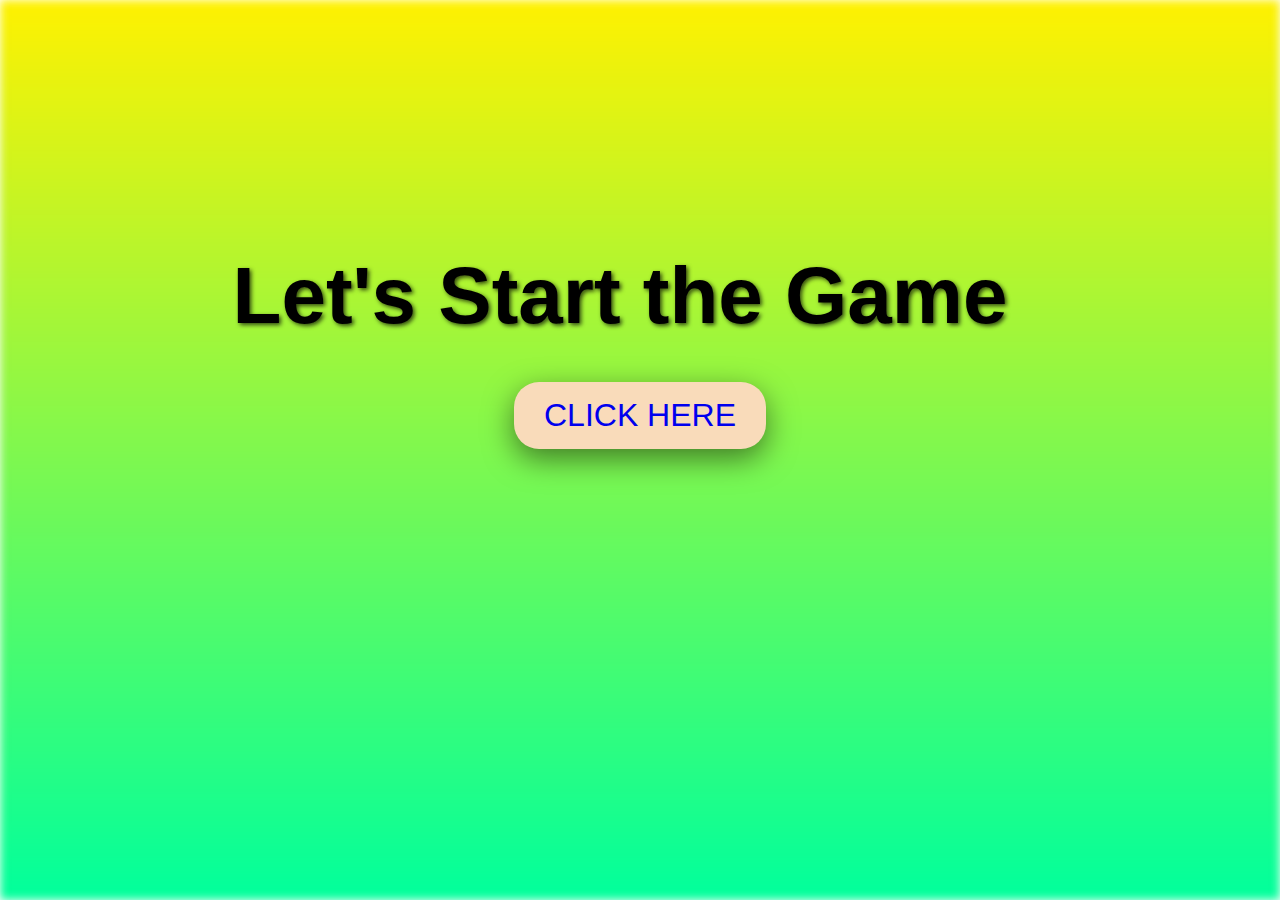
<file: index.html>
<!DOCTYPE html>
<html lang="en">
<head>
    <meta charset="UTF-8">
    <meta name="viewport" content="width=device-width, initial-scale=1.0">
    <title>Start Game</title>
    <style>
        * {
            margin: 0;
            padding: 0;
            box-sizing: border-box;
            font-family: 'Arial', sans-serif;
        }
    
        .head {
            position: relative;
            overflow: hidden;
            width: 100%;
            height: 100vh;
        }
        .head::before {
            content: "";
            position: absolute;
            top: 0;
            left: 0;
            width: 100%;
            height: 100vh;
            background-image: linear-gradient(#FFF100, #00FF9C);
            background-repeat: no-repeat;
            background-size: cover;
            z-index: -1;
            filter: blur(5px);
        }
        .content {
            text-align: center;
            margin-top: 30vh;
            position: relative;
            /* color: #fff; */
        }
        .content h1 {
            font-size: 5rem; /* Default font size */
            margin-bottom: 20px;
            text-shadow: 2px 2px 4px rgba(0, 0, 0, 0.7);
            transform: translate(-20px, -20px); /* Initial position */
            transition: transform 0.5s ease; 
           
        }
        .content h1.loaded {
            transform: translate(0, 0); /* Final position */
        }
      
       

        .content button {
            font-size: 2rem; /* Default font size */
            border: none;
            border-radius: 25px;
            padding: 15px 30px;
            background-color: #F9DBBA;
            box-shadow: 0 10px 30px rgba(0, 0, 0, 0.5);
            color: #333;
            cursor: pointer;
            transition: background-color 0.3s, transform 0.3s;
        }
        .content button:hover {
            background-color: #C8A1E0;
            color: #fff;
            transform: translateY(-15px);
        }
        a {
            text-decoration: none;
            /* color: inherit;  */
        }
        
      

    
        @media (max-width: 1200px) {
            .content h1 {
                font-size: 4rem; /* Adjust font size for medium screens */
            }
            .content button {
                font-size: 1.5rem; /* Adjust button font size */
                padding: 12px 25px; /* Adjust padding */
            }
        }

        @media (max-width: 992px) {
            .content h1 {
                font-size: 3rem; /* Further adjust font size for smaller screens */
            }
            .content button {
                font-size: 1.2rem; /* Further adjust button font size */
                padding: 10px 20px; /* Further adjust padding */
            }
        }

        @media (max-width: 768px) {
            .content {
                margin-top: 20vh; 
            }
            .content h1 {
                font-size: 2.5rem; 
            }
            .content button {
                font-size: 1rem; 
                padding: 8px 15px; 
            }
        }

        @media (max-width: 576px) {
            .content h1 {
                font-size: 2rem;
            }
            .content button {
                font-size: 0.9rem; 
                padding: 6px 10px; 
            }
        }
      
    </style>
</head>
<body>
    <div class="head">
        <div class="content">
            <h1>Let's Start the Game</h1>
            <button><a href="matchingcards1.html">CLICK HERE</a></button>
        </div>
    </div>
</body>
</file>
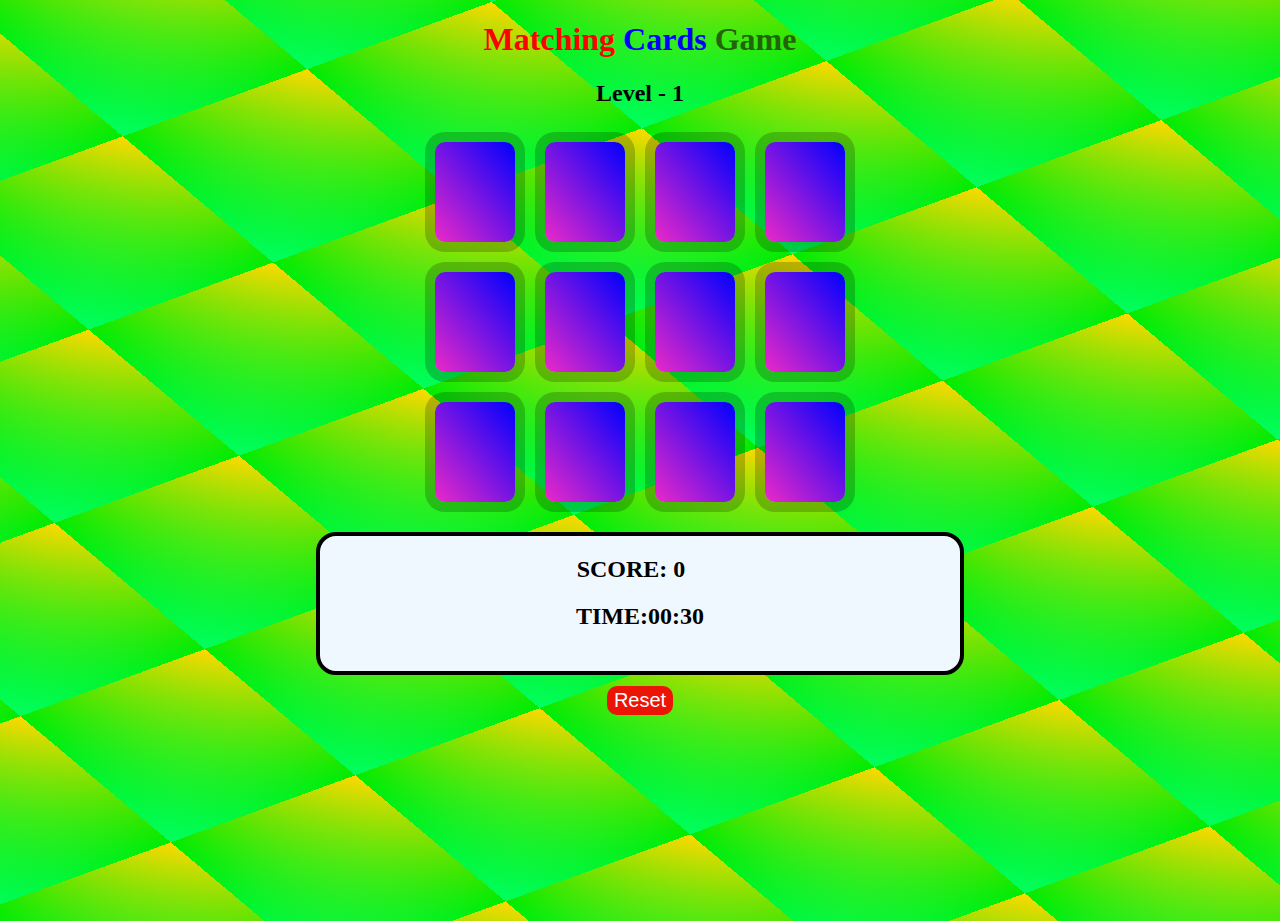
<file: matchingcards1.html>
<!DOCTYPE html>
<html lang="en">
  <head>
    <meta charset="UTF-8" />
    <meta name="viewport" content="width=device-width, initial-scale=1.0" />
    <link
      rel="stylesheet"
      href="https://cdn.jsdelivr.net/npm/bootstrap@4.6.2/dist/css/bootstrap.min.css"
      integrity="sha384-xOolHFLEh07PJGoPkLv1IbcEPTNtaed2xpHsD9ESMhqIYd0nLMwNLD69Npy4HI+N"
      crossorigin="anonymous"
    />
    <script
      src="https://code.jquery.com/jquery-3.3.1.slim.min.js"
      integrity="sha384-q8i/X+965DzO0rT7abK41JStQIAqVgRVzpbzo5smXKp4YfRvH+8abtTE1Pi6jizo"
      crossorigin="anonymous"
    ></script>
    <title>matching-cards-score1</title>
    <style>
      body {
        padding: 0;
        margin: 0;

        background: repeating-linear-gradient(
            160deg,
            #ffeb00,
            #00ff9c 170px,
            #cdc1ff 170px,
            #4f57f3 170px
          ),
          repeating-linear-gradient(
            40deg,
            #00ff9c,
            #ffeb00 170px,
            #cdc1ff 170px,
            #4f57f3 170px
          );
        background-blend-mode: multiply;
        /* background: radial-gradient(circle, #ff7e5f, #feb47b); */
        height: 100vh;
      }

      .outer-card {
        height: 100px;
        width: 80px;
        background: transparent;
        perspective: 100px;
        float: left;
        /* margin-left: 40px; */
        /* margin-top: 20px; */
      }
      .inner_card {
        position: absolute;
        height: 100%;
        width: 100%;
        transform-style: preserve-3d;
        transition: all 0.5s ease;
      }
      .front,
      .back {
        position: absolute;
        height: 100%;
        width: 100%;

        backface-visibility: hidden;
        background: linear-gradient(
          50deg,
          rgb(235, 41, 199) 0%,
          /* yellow 50%, */ blue 100%
        );
        border-radius: 10px;
        box-shadow: 0 0 0 10px rgba(0, 0, 0, 0.2);
      }
      .back {
        transform: rotateY(180deg);
      }
      #score_board {
        height:15vh;
        width: 50vw;
        border: 4px solid black;
        border-radius: 20px;
        background-color: aliceblue;
        margin: auto;
        text-align: center;
        margin-top: 15px;
        font-family: "Times New Roman";
      }
      .resetcontainer{
        display: flex ;
        justify-content: center ;
        align-items: center ;

      }
      img {
        width: 100%;
        height: 100%;
        border-radius: 10px;
        box-shadow: 0 0 30px red;
      }
      #head1 {
        text-align: center;
        font-family: cursive;
      }
      table {
        margin-left: auto; /* Automatically adjust left margin */
        margin-right: auto; /* Automatically adjust right margin */
        border-collapse: collapse; /*Optional: for better border styling */
      }
      td {
        padding: 15px;
        width: auto;
        height: auto;
      }

      .alert-box {
        position: fixed;
        top: 30%;
        left: 50%;
        font-size: 50px;
        transform: translateX(-50%);
        background-color: white;
        border-radius: 20px;
        box-shadow: inset;
        padding: 10px;
        z-index: 1000;
        display: none;
        padding: 3%;
        font-family: "Times New Roman", Times, serif;
        color: #0e0f10;
        background-color: yellow;
      }

      .alert-box.show {
        display: block;
      }
      #reset {
      
        font-size: 20px;
        background-color: rgb(236, 20, 5);
        border: none;
        padding: 3px 7px;
        cursor: pointer;
        border-radius: 10px;
        color: white;
        background-size: 100%;
        border-radius: 10px;
      }

      .blocked {
        pointer-events: none; /* Disable pointer events */
        opacity: 0.7; /* Optional: make cards visually appear blocked */
      }

      #level2 {
  display: none; 
  font-size: 30px;
  transform: translate(-2vw, -380px); 
  padding: 10px 15px;
  border-radius: 50%; 
  background-color: rgb(212, 212, 244); 
  color: #10140a; 
  box-shadow: 10px 10px 30px 10px #ff4000;
  border: none;
}

      .one {
        color: red;
      }
      .two {
        color: blue;
      }
      .three {
        color: #236409;
      }
      .element {
        border-radius: 10px;
        color: white;
      }
   
      /* Responsive styles */
      @media (max-width: 768px) {
        .element {
          border-radius: 8px; /* Slightly smaller border radius for smaller screens */
          color: lightgray; /* Change text color for better readability on smaller screens */
        }
      }

      @media (max-width: 480px) {
        #score_board{
          height:15vh;
          width: 80vw;
        }
        .outer-card{
          height:10vh;
          width: 15vw;
        }
        .element {
          border-radius: 5px; /* Even smaller border radius for very small screens */
          color: darkgray; /* Change text color again for better contrast */
          font-size: 14px; /* Adjust font size for smaller devices */
        }
      }
    </style>
  </head>
  <body>
    <h1 id="head1" class="game1">
      <b
        ><span class="one">Matching</span> <span class="two">Cards</span>
        <span class="three">Game</span></b
      >
    </h1>
    <h2 id="head1">Level - 1</h2>

    <table>
      <tr>
        <div id="container">
          <td>
            <div class="outer-card">
              <div class="inner_card">
                <div class="front"></div>
                <div class="back"><img src="" alt="" /></div>
              </div>
            </div>
          </td>
          <td>
            <div class="outer-card">
              <div class="inner_card">
                <div class="front"></div>
                <div class="back"><img src="" alt="" /></div>
              </div>
            </div>
          </td>
          <td>
            <div class="outer-card">
              <div class="inner_card">
                <div class="front"></div>
                <div class="back"><img src="" alt="" /></div>
              </div>
            </div>
          </td>
          <td>
            <div class="outer-card">
              <div class="inner_card">
                <div class="front"></div>
                <div class="back"><img src="" alt="" /></div>
              </div>
            </div>
          </td>
        </div>
      </tr>

      <tr>
        <div id="container">
          <td>
            <div class="outer-card">
              <div class="inner_card">
                <div class="front"></div>
                <div class="back"><img src="" alt="" /></div>
              </div>
            </div>
          </td>
          <td>
            <div class="outer-card">
              <div class="inner_card">
                <div class="front"></div>
                <div class="back"><img src="" alt="" /></div>
              </div>
            </div>
          </td>
          <td>
            <div class="outer-card">
              <div class="inner_card">
                <div class="front"></div>
                <div class="back"><img src="" alt="" /></div>
              </div>
            </div>
          </td>
          <td>
            <div class="outer-card">
              <div class="inner_card">
                <div class="front"></div>
                <div class="back"><img src="" alt="" /></div>
              </div>
            </div>
          </td>
        </div>
      </tr>
      <tr>
        <div id="container">
          <td>
            <div class="outer-card">
              <div class="inner_card">
                <div class="front"></div>
                <div class="back"><img src="" alt="" /></div>
              </div>
            </div>
          </td>
          <td>
            <div class="outer-card">
              <div class="inner_card">
                <div class="front"></div>
                <div class="back"><img src="" alt="" /></div>
              </div>
            </div>
          </td>
          <td>
            <div class="outer-card">
              <div class="inner_card">
                <div class="front"></div>
                <div class="back"><img src="" alt="" /></div>
              </div>
            </div>
          </td>
          <td>
            <div class="outer-card">
              <div class="inner_card">
                <div class="front"></div>
                <div class="back"><img src="" alt="" /></div>
              </div>
            </div>
          </td>
        </div>
      </tr>
    </table>

    <div id="score_board">
    
        <h2>
          SCORE:
          <span id="score">0</span>&nbsp;&nbsp;&nbsp;
        </h2>
        <h2>
          TIME:<span
            id="time"
            >00:30</span
          >
        </h2>
      <!-- &nbsp; A non-breaking space is a space that will not break into a new line -->
      <br /><br />
      <div class="resetcontainer">
        <button id="reset" type="reset">Reset</button>
      </div>
      <div class="resetnext">
       

      <button id="level2">Click here for Next level..</button>
      </div>
    </div>

    <div id="custom-alert" class="alert-box">
      <span id="alert-message"></span>
    </div>

    <script>
      let level2 = document.querySelector("#level2");
      level2.addEventListener("click", () => {
        location.href = "matchingcards2.html";
      });

      let cards = document.querySelectorAll(".inner_card");
      let firstClick = false;
      let counter = 0;
      let cardpairs = [];
      let score = 0;
      let timeInterval;

      cards.forEach((card) => {
        card.state = "unclicked";
        card.addEventListener("click", () => {
          if (!firstClick) {
            time();
          }
          firstClick = true;

          if (card.state === "unclicked") {
            card.style.transform = "rotateY(180deg)";
            card.state = "clicked";
            counter++;
            cardpairs.push(card);
            check();
          } else if (card.state === "clicked") {
            card.style.transform = "rotateY(0deg)";
            card.state = "unclicked";
            counter--;
            cardpairs = [];
          }
        });
      });

      shuffle();

      function check() {
        if (counter == 2) {
          if (
            cardpairs[0].querySelector("img").src ===
            cardpairs[1].querySelector("img").src
          ) {
            matched();
          } else {
            unmatched(cardpairs[0], cardpairs[1]);
          }
        }
      }

      function matched() {
        cardpairs[0].state = "blocked";
        cardpairs[1].state = "blocked";
        counter = 0;
        cardpairs = [];
        score++;

        document.querySelector("#score").innerHTML = score;
      }

      function unmatched(x, y) {
        setTimeout(() => {
          x.style.transform = "rotateY(0deg)";
          y.style.transform = "rotateY(0deg)";
        }, 750);
        cardpairs[0].state = "unclicked";
        cardpairs[1].state = "unclicked";
        counter = 0;
        cardpairs = [];
      }

      function showCustomAlert(message) {
        const customAlert = document.getElementById("custom-alert");
        const alertMessage = document.getElementById("alert-message");

        alertMessage.innerText = message;
        customAlert.classList.add("show");

        setTimeout(() => {
          customAlert.classList.remove("show");
        }, 4000);
      }

      function blockCards() {
        const cards = document.querySelectorAll(".inner_card");
        cards.forEach((card) => {
          card.classList.add("blocked"); // Add the blocked class to each card
        });
      }

      function time() {
        let secs = 30;
        // const timerImage = document.getElementById("timer-image"); // Get the image element
        // Start the timer interval
        timeInterval = setInterval(() => {
          secs--;
          let SS = secs < 10 ? `0${secs}` : `${secs}`;
          document.querySelector("#time").innerHTML = `00:${SS}`;
          if (secs <= 0 || score == 6) {
            clearInterval(timeInterval);
            // document.getElementById("time").innerHTML="00:00";
            if (score == 6) {
              // Usage
              showCustomAlert("congratulations....!");
              document.querySelector("#level2").style.display = "block";
              // document.querySelector("#timer-image").style.display="block";
            } else {
              showCustomAlert("Better luck next time..! ");
            }
            blockCards();
            time.state = "blocked";
          }
        }, 2000);
      }

      function shuffle() {
        let images = document.querySelectorAll("img");
        let srcs = [
          "images/GIRL.webp",
          "images/man.jpeg",
          "images/monkey.jpg",
          "images/skull.png",
          "images/sun_rise.jpg",
          "images/Speech-50.jpg",
          "images/man.jpeg",
          "images/GIRL.webp",
          "images/Speech-50.jpg",
          "images/sun_rise.jpg",
          "images/skull.png",
          "images/monkey.jpg",
        ];

        for (let i = srcs.length - 1; i > 0; i--) {
          let j = Math.floor(Math.random() * (i + 1));
          let temp = srcs[i];
          srcs[i] = srcs[j];
          srcs[j] = temp;
        }

        for (let i = 0; i < images.length; i++) {
          images[i].src = srcs[i];
        }
      }

      let reset = document.getElementById("reset");
      reset.addEventListener("click", resetgame);

      function resetgame() {
        //reset time
        clearInterval(timeInterval);
        document.querySelector("#time").innerHTML = "00:30";
        firstClick = false;

        //reset score
        score = 0;
        document.querySelector("#score").innerHTML = `${score}`;

        // cards state

        cards.forEach((card) => {
          card.state = "unclicked";
          card.style.transform = "rotateY(0deg)";
          card.classList.remove("blocked"); // remove the blocked class to enable interaction
        });

        document.querySelector("#level2").style.display = "none";
      }
    </script>
    <!-- <img src="./images/congratulations.gif" alt=""> -->
  </body>
</html>
</file>
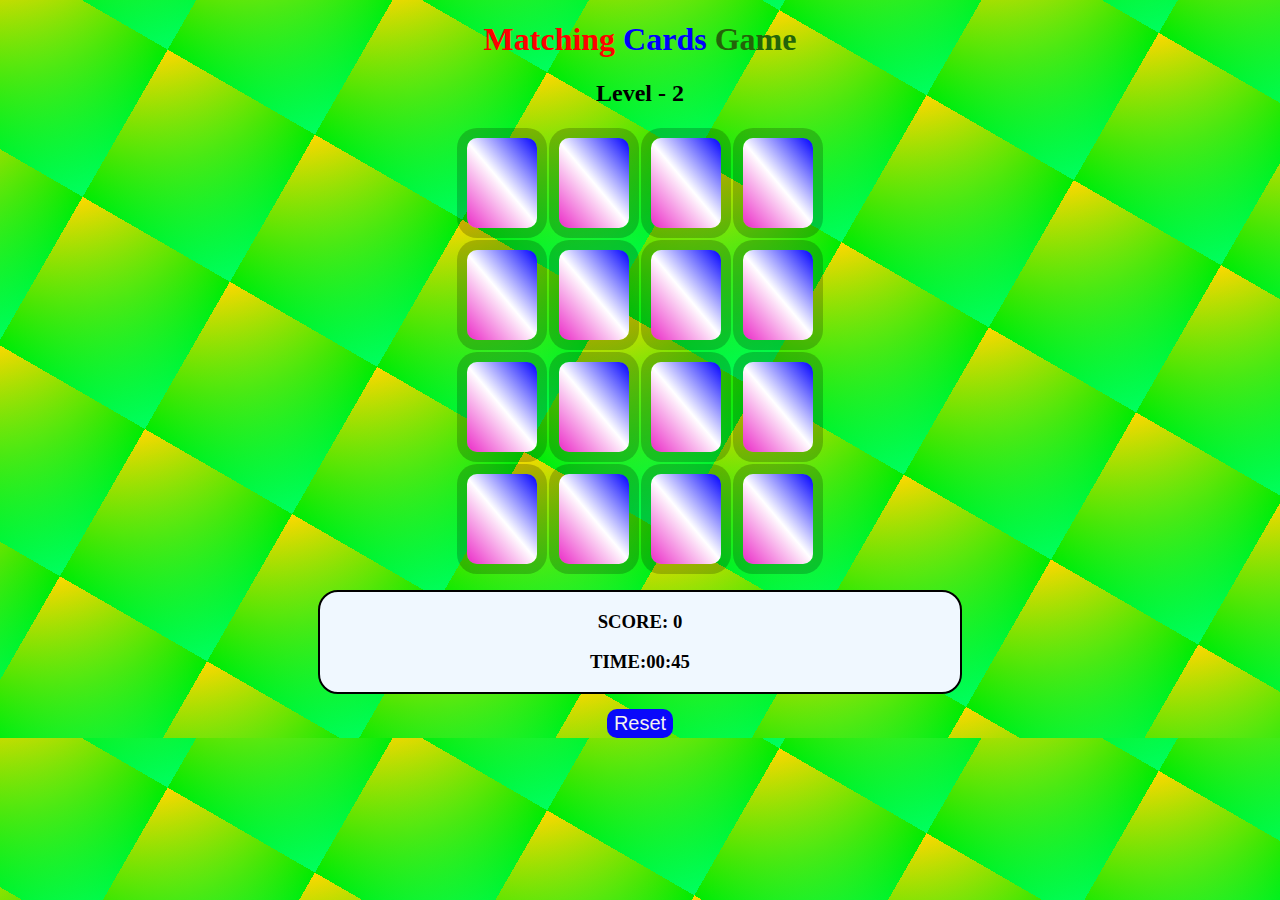
<file: matchingcards2.html>
<!DOCTYPE html>
<html lang="en">
  <head>
    <meta charset="UTF-8" />
    <meta name="viewport" content="width=device-width, initial-scale=1.0" />
    <title>matching-cards-score-L2</title>
    <style>
      body {
        padding: 0;
        margin: 0;
        background: repeating-linear-gradient(
            120deg,
            #ffeb00,
            #00ff9c 170px,
            #cdc1ff 170px,
            #4f57f3 170px
          ),
          repeating-linear-gradient(
            30deg,
            #00ff9c,
            #ffeb00 170px,
            #cdc1ff 170px,
            #4f57f3 170px
          );
        background-blend-mode: multiply;
        /* background-color: aquamarine; */
      }

      .outer-card {
        height: 90px;
        width: 70px;
        background: transparent;
        perspective: 100px;
        float: left;
      }
      .inner_card {
        position: absolute;
        height: 100%;
        width: 100%;
        transform-style: preserve-3d;
        transition: all 0.5s ease;
      }
      .front,
      .back {
        position: absolute;
        height: 100%;
        width: 100%;

        backface-visibility: hidden;
        background: linear-gradient(
          50deg,
          rgb(235, 41, 199) 0%,
          white 50%,
          blue 100%
        );
        border-radius: 10px;
        box-shadow: 0 0 0 10px rgba(0, 0, 0, 0.2);
      }
      .back {
        transform: rotateY(180deg);
      }
      
      #score_board {
        width: 50%;      
        border: 2px solid black;
        margin: auto;
        text-align: center;
        border-radius: 20px;
        background-color: aliceblue;
        margin-top: 15px;
        font-family: "Times New Roman";
      }
      img {
        width: 100%;
        height: 100%;
        border-radius: 10px;
        box-shadow: 0 0 30px red;
      }
      #head1 {
        text-align: center;
      }
      table {
        margin-left: auto; /* Automatically adjust left margin */
        margin-right: auto; /* Automatically adjust right margin */
        border-collapse: collapse; /*Optional: for better border styling */
      }
      td {
        padding: 11px;
      }

      .alert-box {
        position: fixed;
        top: 30%;
        left: 50%;
        font-size: 40px;
        transform: translateX(-50%);
        background-color: white;
        border-radius: 20px;
        box-shadow: inset;
        padding: 10px;
        z-index: 1000;
        display: none;
        padding: 3%;
        font-family: "Times New Roman", Times, serif;
        color: #0e0f10;
        background-color: #eea81c;
      }

      .alert-box.show {
        display: block;
      }
      #reset {
        font-size: 20px;
        background-color: rgb(9, 9, 250);
        border: none;
        padding: 3px 7px;
        cursor: pointer;
        color: rgb(244, 242, 239);
        background-size: 100%;
        border-radius: 10px;
      }

      .blocked {
        pointer-events: none; /* Disable pointer events */
        opacity: 0.5; /* Optional: make cards visually appear blocked */
      }

      .one {
        color: red;
      }
      .two {
        color: blue;
      }
      .three {
        color: #236409;
      }

      #preview {
        display: none;
        font-size: 20px;
        border-radius: 10px;
        border: none;
        /* margin-left: 55% !important;
  margin-bottom: 30% !important; */
        /* padding: 5px 10px; */
        background-color: red;
        color: white;
      }
      #level3 {
        display: none;
        font-size: 30px;
        transform: translate(5vh, -300px);
        padding: 10px 15px;
        border-radius: 70px;
        /* margin: auto; */
        background-color: rgb(212, 212, 244);
        color: #10140a;
        box-shadow: #ff4000 10px 10px 30px 10px;
        border: none;
      }
     
      .gamehead {
        margin-top: 0px;
      }
      .setpreviewbtn {
        margin-top: 15px;
        display: flex;
        justify-content: center;
        align-items: center;
        gap: 30px;
      }

      /* Existing styles remain unchanged */

@media (max-width: 768px) {
  body {
    background: repeating-linear-gradient(
      120deg,
      #ffeb00,
      #00ff9c 100px,
      #cdc1ff 100px,
      #4f57f3 100px
    ),
    repeating-linear-gradient(
      30deg,
      #00ff9c,
      #ffeb00 100px,
      #cdc1ff 100px,
      #4f57f3 100px
    );
  }

  /* #score_board {
    width: 90%; 
  } */

  .outer-card {
    height: 70px; 
    width: 50px; 
  }

  .inner_card {
    transition: all 0.3s ease; 
  }

  #head1 {
    font-size: 24px; 
  }

  #level3 {
    font-size: 24px; 
  }

  #reset, #preview {
    font-size: 16px;
    padding: 5px 10px;
  }

 

  td {
    padding: 15px; 
  }
}

@media (max-width: 480px) {
  #head1 {
    font-size: 20px; 
  }

  .outer-card {
    height: 60px; 
    width: 40px;
  }

  #score_board {
    font-size: 18px;
  }

  #level3 {
    font-size: 20px;
  }

  #reset, #preview {
    font-size: 14px; 
    padding: 4px 8px; 
  }
}
    </style>
  </head>
  <body>
   

    <div class="gamehead">
      <h1 id="head1" class="game1">
        <b
          ><span class="one">Matching</span> <span class="two">Cards</span>
          <span class="three">Game</span></b
        >
      </h1>
      <h2 id="head1">Level - 2</h2>
    </div>
    <table id="table">
      <tr>
        <div id="container">
          <td>
            <div class="outer-card">
              <div class="inner_card">
                <div class="front"></div>
                <div class="back"><img src="" alt="" /></div>
              </div>
            </div>
          </td>
          <td>
            <div class="outer-card">
              <div class="inner_card">
                <div class="front"></div>
                <div class="back"><img src="" alt="" /></div>
              </div>
            </div>
          </td>
          <td>
            <div class="outer-card">
              <div class="inner_card">
                <div class="front"></div>
                <div class="back"><img src="" alt="" /></div>
              </div>
            </div>
          </td>
          <td>
            <div class="outer-card">
              <div class="inner_card">
                <div class="front"></div>
                <div class="back"><img src="" alt="" /></div>
              </div>
            </div>
          </td>
        </div>
      </tr>
      <tr>
        <div id="container">
          <td>
            <div class="outer-card">
              <div class="inner_card">
                <div class="front"></div>
                <div class="back"><img src="" alt="" /></div>
              </div>
            </div>
          </td>
          <td>
            <div class="outer-card">
              <div class="inner_card">
                <div class="front"></div>
                <div class="back"><img src="" alt="" /></div>
              </div>
            </div>
          </td>
          <td>
            <div class="outer-card">
              <div class="inner_card">
                <div class="front"></div>
                <div class="back"><img src="" alt="" /></div>
              </div>
            </div>
          </td>
          <td>
            <div class="outer-card">
              <div class="inner_card">
                <div class="front"></div>
                <div class="back"><img src="" alt="" /></div>
              </div>
            </div>
          </td>
        </div>
      </tr>

      <tr>
        <div id="container">
          <td>
            <div class="outer-card">
              <div class="inner_card">
                <div class="front"></div>
                <div class="back"><img src="" alt="" /></div>
              </div>
            </div>
          </td>
          <td>
            <div class="outer-card">
              <div class="inner_card">
                <div class="front"></div>
                <div class="back"><img src="" alt="" /></div>
              </div>
            </div>
          </td>
          <td>
            <div class="outer-card">
              <div class="inner_card">
                <div class="front"></div>
                <div class="back"><img src="" alt="" /></div>
              </div>
            </div>
          </td>
          <td>
            <div class="outer-card">
              <div class="inner_card">
                <div class="front"></div>
                <div class="back"><img src="" alt="" /></div>
              </div>
            </div>
          </td>
        </div>
      </tr>
      <tr>
        <div id="container">
          <td>
            <div class="outer-card">
              <div class="inner_card">
                <div class="front"></div>
                <div class="back"><img src="" alt="" /></div>
              </div>
            </div>
          </td>
          <td>
            <div class="outer-card">
              <div class="inner_card">
                <div class="front"></div>
                <div class="back"><img src="" alt="" /></div>
              </div>
            </div>
          </td>
          <td>
            <div class="outer-card">
              <div class="inner_card">
                <div class="front"></div>
                <div class="back"><img src="" alt="" /></div>
              </div>
            </div>
          </td>
          <td>
            <div class="outer-card">
              <div class="inner_card">
                <div class="front"></div>
                <div class="back"><img src="" alt="" /></div>
              </div>
            </div>
          </td>
        </div>
      </tr>
    </table>

    <div id="score_board">
        <h3>
          SCORE:
          <span id="score">0</span>
        </h3>
        <h3>
          TIME:<span
            id="time"
            >00:45</span
          >
        </h3>
      <!-- &nbsp; A non-breaking space is a space that will not break into a new line -->
      
    </div>
    <div class="nextlevelbtn">
      <button id="level3">Click here for Next level..</button>
    </div>
    <div class="setpreviewbtn">
      <button id="reset" type="reset">Reset</button>
      <button id="preview" type="button">Preview</button>
    </div>

    <div id="custom-alert" class="alert-box">
      <span id="alert-message"></span>
    </div>

    <script>
      // let buttonnext=document.getElementById("level3")
      // buttonnext.addEventListener("click",function(){})

      let level2 = document.querySelector("#preview");
      level2.addEventListener("click", () => {
        location.href = "matchingcards1.html";
      });

      let level3 = document.querySelector("#level3");
      level3.addEventListener("click", () => {
        location.href = "matchingcards3.html";
      });

      let cards = document.querySelectorAll(".inner_card");
      let firstClick = false;
      let counter = 0;
      let cardpairs = [];
      let score = 0;
      let timeInterval;

      cards.forEach((card) => {
        card.state = "unclicked";
        card.addEventListener("click", () => {
          if (!firstClick) {
            time();
          }
          firstClick = true;

          if (card.state === "unclicked") {
            card.style.transform = "rotateY(180deg)";
            card.state = "clicked";
            counter++;
            cardpairs.push(card);
            check();
          } else if (card.state === "clicked") {
            card.style.transform = "rotateY(0deg)";
            card.state = "unclicked";
            counter--;
            cardpairs = [];
          }
        });
      });

      shuffle();

      function check() {
        if (counter == 2) {
          if (
            cardpairs[0].querySelector("img").src ===
            cardpairs[1].querySelector("img").src
          ) {
            matched();
          } else {
            unmatched(cardpairs[0], cardpairs[1]);
          }
        }
      }

      function matched() {
        cardpairs[0].state = "blocked";
        cardpairs[1].state = "blocked";
        counter = 0;
        cardpairs = [];
        score++;

        document.querySelector("#score").innerHTML = score;
      }

      function unmatched(x, y) {
        setTimeout(() => {
          x.style.transform = "rotateY(0deg)";
          y.style.transform = "rotateY(0deg)";
        }, 750);
        cardpairs[0].state = "unclicked";
        cardpairs[1].state = "unclicked";
        counter = 0;
        cardpairs = [];
      }

      function showCustomAlert(message) {
        const customAlert = document.getElementById("custom-alert");
        const alertMessage = document.getElementById("alert-message");

        alertMessage.innerText = message;
        customAlert.classList.add("show");

        setTimeout(() => {
          customAlert.classList.remove("show");
        }, 5000);
      }

      function blockCards() {
        const cards = document.querySelectorAll(".inner_card");
        cards.forEach((card) => {
          card.classList.add("blocked"); // Add the blocked class to each card
        });
      }

      function time() {
        let secs = 45;
        // Start the timer interval
        timeInterval = setInterval(() => {
          secs--;
          let SS = secs < 10 ? `0${secs}` : `${secs}`;
          document.querySelector("#time").innerHTML = `00:${SS}`;
          if (secs <= 0 || score == 8) {
            clearInterval(timeInterval);
            if (score == 8) {
              // Usage
              showCustomAlert("Cheers for you...!");
              document.querySelector("#preview").style.display = "block";
              document.querySelector("#level3").style.display = "block";
            } else {
              showCustomAlert("Better luck next time..! ");
            }
            blockCards();
            time.state = "blocked";
          }
        }, 1000);
      }
      // alert(`Seconds remaining: ${secs}, Current Score: ${score}`)

      function shuffle() {
        let images = document.querySelectorAll("img");
        let srcs = [
          "images/GIRL.webp",
          "images/man.jpeg",
          "images/monkey.jpg",
          "images/s_letter.jpg",
          "images/skull.png",
          "images/sun_rise.jpg",
          "images/praneeth.png",
          "images/Speech-50.jpg",
          "images/man.jpeg",
          "images/GIRL.webp",
          "images/Speech-50.jpg",
          "images/sun_rise.jpg",
          "images/skull.png",
          "images/monkey.jpg",
          "images/praneeth.png",
          "images/s_letter.jpg",
        ];

        for (let i = srcs.length - 1; i > 0; i--) {
          let j = Math.floor(Math.random() * (i + 1));
          let temp = srcs[i];
          srcs[i] = srcs[j];
          srcs[j] = temp;
        }

        for (let i = 0; i < images.length; i++) {
          images[i].src = srcs[i];
        }
      }
      let reset = document.getElementById("reset");
      reset.addEventListener("click", resetgame);

      function resetgame() {
        clearInterval(timeInterval);
        document.querySelector("#time").innerHTML = "00:45";
        firstClick = false;

        score = 0;
        document.querySelector("#score").innerHTML = ` ${score}`;

        cards.forEach((card) => {
          card.state = "unclicked";
          card.style.transform = "rotateY(0deg)";
          card.classList.remove("blocked"); // remove the blocked class to enable interaction
        });

        document.querySelector("#level3").style.display = "none";
      }
    </script>
  </body>
</html>
</file>
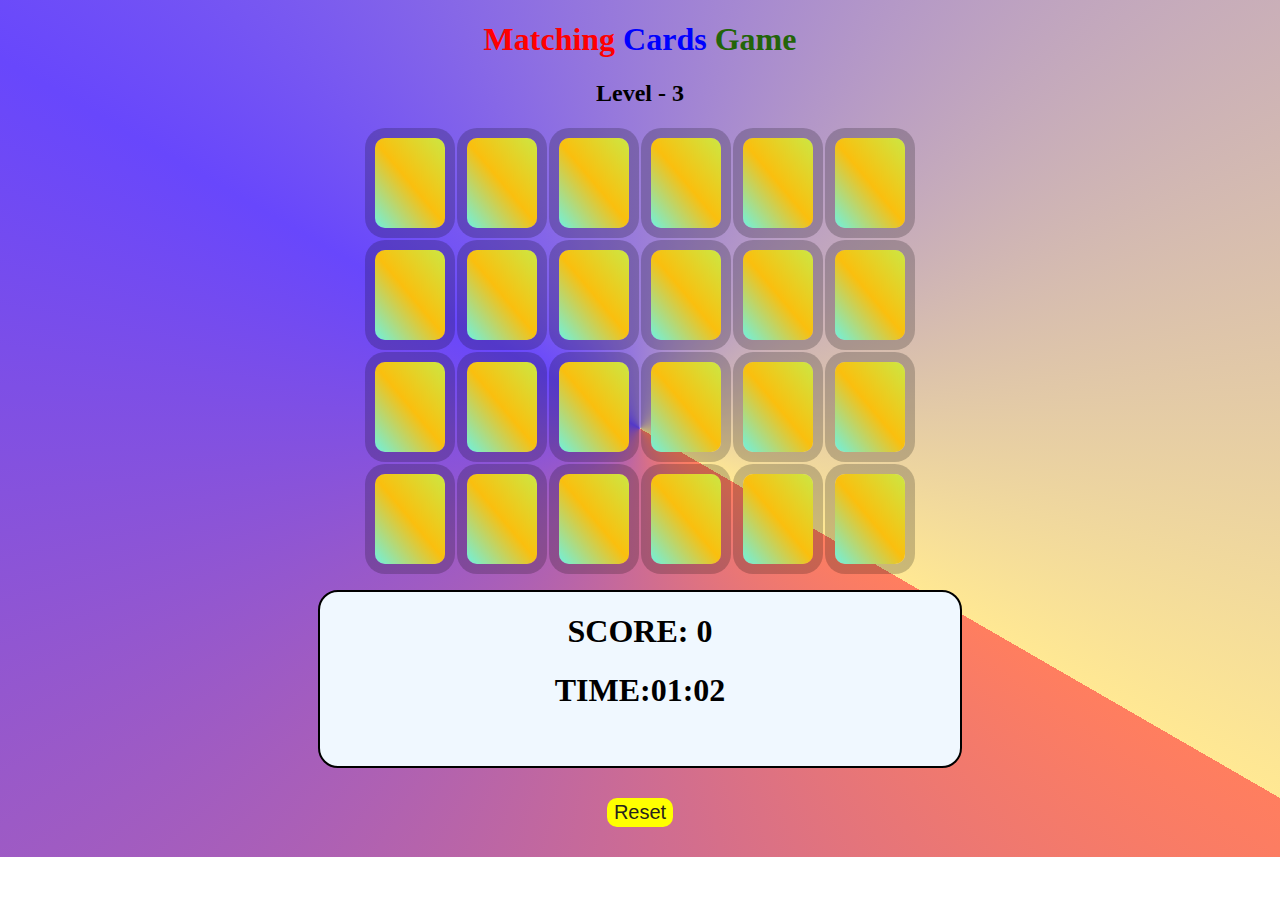
<file: matchingcards3.html>
<!DOCTYPE html>
<html lang="en">
  <head>
    <meta charset="UTF-8" />
    <meta name="viewport" content="width=device-width, initial-scale=1.0" />
    <title>matching-cards-score-L3</title>
    <style>
      body {
        padding: 0;
        margin: 0;

        background: conic-gradient(from 120deg, #ff7e5f, #6847fc, #ffe893);
        background-repeat: no-repeat;
  background-size: cover;
  background-position: center; 
      }

      .outer-card {
        height: 90px;
        width: 70px;
        background: transparent;
        perspective: 100px;
        float: left;
      }
      .inner_card {
        position: absolute;
        height: 100%;
        width: 100%;
        transform-style: preserve-3d;
        transition: all 0.5s ease;
      }
      .front,
      .back {
        position: absolute;
        height: 100%;
        width: 100%;

        backface-visibility: hidden;
        background: linear-gradient(
          50deg,
          rgb(112, 241, 222) 0%,
          rgb(250, 191, 14) 50%,
          rgb(204, 231, 67) 100%
        );
        border-radius: 10px;
        box-shadow: 0 0 0 10px rgba(0, 0, 0, 0.2);
      }
      .back {
        transform: rotateY(180deg);
      }
      #score_board {
        width: 50%;      
        border: 2px solid black;
        margin: auto;
        text-align: center;
        border-radius: 20px;
        background-color: aliceblue;
        margin-top: 15px;
        font-family: "Times New Roman";
      }
      .btnsreset{
        display: flex;
        justify-content: center;
        margin:30px;
        gap: 30px;
      }
      img {
        width: 100%;
        height: 100%;
        border-radius: 10px;
        box-shadow: 0 0 30px red;
      }
      #head1 {
        text-align: center;
      }
      table {
        margin-left: auto; 
        margin-right: auto;
        border-collapse: collapse; 
      }
      td {
        padding: 11px;
      }

      .alert-box {
        position: fixed;
        top: 30%;
        left: 50%;
        font-size: 40px;
        transform: translateX(-50%);
        background-color: white;
        border-radius: 20px;
        box-shadow: inset;
        padding: 10px;
        z-index: 1000;
        display: none;
        padding: 3%;
        font-family: "Times New Roman", Times, serif;
        color: #0e0f10;
        background-color: #48ff00;
      }

      .alert-box.show {
        display: block;
      }
      #reset {
        font-size: 20px;
        background-color: yellow;
        border: none;
        padding: 3px 7px;
        cursor: pointer;

        border-radius: 10px;
        color: white;
        color: rgb(39, 35, 29);
        background-size: 100%;
      }

      .blocked {
        pointer-events: none;
        opacity: 0.5; 
      }

      .one {
        color: red;
      }
      .two {
        color: blue;
      }
      .three {
        color: #236409;
      }

      #preview {
        display: none;
        font-size: 20px;
        border-radius: 10px;
        border: none;
     
        padding: 5px 10px;
        background-color: red;
        color: white;
      }

     

      @media (max-width: 768px) {
        body {
          background: conic-gradient(from 120deg, #ff7e5f, #6847fc, #ffe893);
        }

        #score_board {
          width: 50%; 
          font-size: 16px;
        }

        .outer-card {
          height: 70px; 
          width: 50px; 
        }

        .inner_card {
          height: 100%;
          width: 100%;
        }

        img {
          border-radius: 5px; 
        }

        #head1 {
          font-size: 24px;
        }

        /* table {
          width: 100%;
        } */

      

        #reset,
        #preview {
          font-size: 16px; 
          padding: 5px 10px;
        }

        .alert-box {
          font-size: 30px; 
          padding: 5px; 
        }
      }

      @media (max-width: 480px) {
      
        #score_board {
          font-size: 14px; 
        }

        .outer-card {
          height: 60px;
          width: 30px;
        }

        #head1 {
          font-size: 20px;
        }

        #reset,
        #preview {
          font-size: 14px;
          padding: 4px 8px;
        }

        .alert-box {
          font-size: 24px; 
        }
      }
    </style>
  </head>
  <body>
    <h1 id="head1" class="game1">
      <b
        ><span class="one">Matching</span> <span class="two">Cards</span>
        <span class="three">Game</span></b
      >
    </h1>
    <h2 id="head1">Level - 3</h2>
    <table id="table">
      <tr>
        <div id="container">
          <td>
            <div class="outer-card">
              <div class="inner_card">
                <div class="front"></div>
                <div class="back"><img src="" alt="" /></div>
              </div>
            </div>
          </td>
          <td>
            <div class="outer-card">
              <div class="inner_card">
                <div class="front"></div>
                <div class="back"><img src="" alt="" /></div>
              </div>
            </div>
          </td>
          <td>
            <div class="outer-card">
              <div class="inner_card">
                <div class="front"></div>
                <div class="back"><img src="" alt="" /></div>
              </div>
            </div>
          </td>
          <td>
            <div class="outer-card">
              <div class="inner_card">
                <div class="front"></div>
                <div class="back"><img src="" alt="" /></div>
              </div>
            </div>
          </td>
          <td>
            <div class="outer-card">
              <div class="inner_card">
                <div class="front"></div>
                <div class="back"><img src="" alt="" /></div>
              </div>
            </div>
          </td>
          <td>
            <div class="outer-card">
              <div class="inner_card">
                <div class="front"></div>
                <div class="back"><img src="" alt="" /></div>
              </div>
            </div>
          </td>
        </div>
      </tr>
      <tr>
        <div id="container">
          <td>
            <div class="outer-card">
              <div class="inner_card">
                <div class="front"></div>
                <div class="back"><img src="" alt="" /></div>
              </div>
            </div>
          </td>
          <td>
            <div class="outer-card">
              <div class="inner_card">
                <div class="front"></div>
                <div class="back"><img src="" alt="" /></div>
              </div>
            </div>
          </td>
          <td>
            <div class="outer-card">
              <div class="inner_card">
                <div class="front"></div>
                <div class="back"><img src="" alt="" /></div>
              </div>
            </div>
          </td>
          <td>
            <div class="outer-card">
              <div class="inner_card">
                <div class="front"></div>
                <div class="back"><img src="" alt="" /></div>
              </div>
            </div>
          </td>
          <td>
            <div class="outer-card">
              <div class="inner_card">
                <div class="front"></div>
                <div class="back"><img src="" alt="" /></div>
              </div>
            </div>
          </td>
          <td>
            <div class="outer-card">
              <div class="inner_card">
                <div class="front"></div>
                <div class="back"><img src="" alt="" /></div>
              </div>
            </div>
          </td>
        </div>
      </tr>

      <tr>
        <div id="container">
          <td>
            <div class="outer-card">
              <div class="inner_card">
                <div class="front"></div>
                <div class="back"><img src="" alt="" /></div>
              </div>
            </div>
          </td>
          <td>
            <div class="outer-card">
              <div class="inner_card">
                <div class="front"></div>
                <div class="back"><img src="" alt="" /></div>
              </div>
            </div>
          </td>
          <td>
            <div class="outer-card">
              <div class="inner_card">
                <div class="front"></div>
                <div class="back"><img src="" alt="" /></div>
              </div>
            </div>
          </td>
          <td>
            <div class="outer-card">
              <div class="inner_card">
                <div class="front"></div>
                <div class="back"><img src="" alt="" /></div>
              </div>
            </div>
          </td>
          <td>
            <div class="outer-card">
              <div class="inner_card">
                <div class="front"></div>
                <div class="back"><img src="" alt="" /></div>
              </div>
            </div>
          </td>
          <td>
            <div class="outer-card">
              <div class="inner_card">
                <div class="front"></div>
                <div class="back"><img src="" alt="" /></div>
              </div>
            </div>
          </td>
        </div>
      </tr>
      <tr>
        <div id="container">
          <td>
            <div class="outer-card">
              <div class="inner_card">
                <div class="front"></div>
                <div class="back"><img src="" alt="" /></div>
              </div>
            </div>
          </td>
          <td>
            <div class="outer-card">
              <div class="inner_card">
                <div class="front"></div>
                <div class="back"><img src="" alt="" /></div>
              </div>
            </div>
          </td>

          <td>
            <div class="outer-card">
              <div class="inner_card">
                <div class="front"></div>
                <div class="back"><img src="" alt="" /></div>
              </div>
            </div>
          </td>
          <td>
            <div class="outer-card">
              <div class="inner_card">
                <div class="front"></div>
                <div class="back"><img src="" alt="" /></div>
              </div>
            </div>
          </td>
          <td>
            <div class="outer-card">
              <div class="inner_card">
                <div class="front"></div>
                <div class="back"><img src="" alt="" /></div>
              </div>
            </div>
          </td>
          <td>
            <div class="outer-card">
              <div class="inner_card">
                <div class="front"></div>
                <div class="back"><img src="" alt="" /></div>
              </div>
            </div>
          </td>
        </div>
      </tr>
    </table>

    <div id="score_board">
      
        <h1>
          SCORE:
          <span id="score">0</span>
        </h1>
        <h1>TIME:<span id="time">01:02</span></h1>
      
     
      <!-- &nbsp; A non-breaking space is a space that will not break into a new line -->
      <br /><br />
      
    </div>
    <div class="btnsreset">
      <button id="reset" type="reset">Reset</button>
      <button id="preview" type="button">Preview</button>
    </div>

    <div id="custom-alert" class="alert-box">
      <span id="alert-message"></span>
    </div>

    <script>
      let level2 = document.querySelector("#preview");
      level2.addEventListener("click", () => {
        location.href = "matchingcards2.html";
      });

      let cards = document.querySelectorAll(".inner_card");
      let firstClick = false;
      let counter = 0;
      let cardpairs = [];
      let score = 0;
      let timeInterval;

      cards.forEach((card) => {
        card.state = "unclicked";
        card.addEventListener("click", () => {
          if (!firstClick) {
            time();
          }
          firstClick = true;

          if (card.state === "unclicked") {
            card.style.transform = "rotateY(180deg)";
            card.state = "clicked";
            counter++;
            cardpairs.push(card);
            check();
          } else if (card.state === "clicked") {
            card.style.transform = "rotateY(0deg)";
            card.state = "unclicked";
            counter--;
            cardpairs = [];
          }
        });
      });

      shuffle();

      function check() {
        if (counter == 2) {
          if (
            cardpairs[0].querySelector("img").src ===
            cardpairs[1].querySelector("img").src
          ) {
            matched();
          } else {
            unmatched(cardpairs[0], cardpairs[1]);
          }
        }
      }

      function matched() {
        cardpairs[0].state = "blocked";
        cardpairs[1].state = "blocked";
        counter = 0;
        cardpairs = [];
        score++;

        document.querySelector("#score").innerHTML = score;
      }

      function unmatched(x, y) {
        setTimeout(() => {
          x.style.transform = "rotateY(0deg)";
          y.style.transform = "rotateY(0deg)";
        }, 750);
        cardpairs[0].state = "unclicked";
        cardpairs[1].state = "unclicked";
        counter = 0;
        cardpairs = [];
      }

      function showCustomAlert(message) {
        const customAlert = document.getElementById("custom-alert");
        const alertMessage = document.getElementById("alert-message");
        alertMessage.innerText = message;
        customAlert.classList.add("show");
        setTimeout(() => {
          customAlert.classList.remove("show");
        }, 5000);
      }

      function blockCards() {
        const cards = document.querySelectorAll(".inner_card");
        cards.forEach((card) => {
          card.classList.add("blocked"); // Add the blocked class to each card
        });
      }

      function time() {
        let secs = 2;
        let min = 1;

        // Start the timer interval
        timeInterval = setInterval(() => {
          secs--;
          if (secs < 0) {
            secs = 59; // reset sec to  59
            min--;
          }
          let SS = secs < 10 ? `0${secs}` : `${secs}`;
          let MM = min < 10 ? `0${min}` : `${min}`;
          document.querySelector("#time").innerHTML = `${MM}:${SS}`;
          if ((min == 0 && secs <= 0) || score == 12) {
            clearInterval(timeInterval);
            if (score == 12) {
              // Usage
              showCustomAlert("Congratulations! You won the game...!");
              document.querySelector("#preview").style.display = "block";
            } else {
              showCustomAlert(
                "Well, game don’t go as planned! Better luck next time..! "
              );
            }
            blockCards();
            time.state = "blocked";
          }
        }, 1000);
      }
      // alert(`Seconds remaining: ${secs}, Current Score: ${score}`)

      function shuffle() {
        let images = document.querySelectorAll("img");
        let srcs = [
          "images/GIRL.webp",
          "images/man.jpeg",
          "images/vijay.jpeg",
          "images/monkey.jpg",
          "images/s_letter.jpg",
          "images/skull.png",
          "images/sun_rise.jpg",
          "images/tamana.jpeg",
          "images/praneeth.png",
          "images/Speech-50.jpg",
          "images/man.jpeg",
          "images/ramcharan.jpeg",
          "images/GIRL.webp",
          "images/Speech-50.jpg",
          "images/sun_rise.jpg",
          "images/skull.png",
          "images/kajal.jpeg",
          "images/monkey.jpg",
          "images/praneeth.png",
          "images/s_letter.jpg",
          "images/vijay.jpeg",
          "images/tamana.jpeg",
          "images/ramcharan.jpeg",
          "images/kajal.jpeg",
        ];

        for (let i = srcs.length - 1; i > 0; i--) {
          let j = Math.floor(Math.random() * (i + 1));
          let temp = srcs[i];
          srcs[i] = srcs[j];
          srcs[j] = temp;
        }
        for (let i = 0; i < images.length; i++) {
          images[i].src = srcs[i];
        }
      }
      let reset = document.getElementById("reset");
      reset.addEventListener("click", resetgame);

      function resetgame() {
        clearInterval(timeInterval);
        document.querySelector("#time").innerHTML = "01:02";
        firstClick = false;

        score = 0;
        document.querySelector("#score").innerHTML = `${score}`;

        cards.forEach((card) => {
          card.state = "unclicked";
          card.style.transform = "rotateY(0deg)";
          card.classList.remove("blocked"); // remove the blocked class to enable interaction
        });
      }
    </script>
  </body>
</html>
</file>
